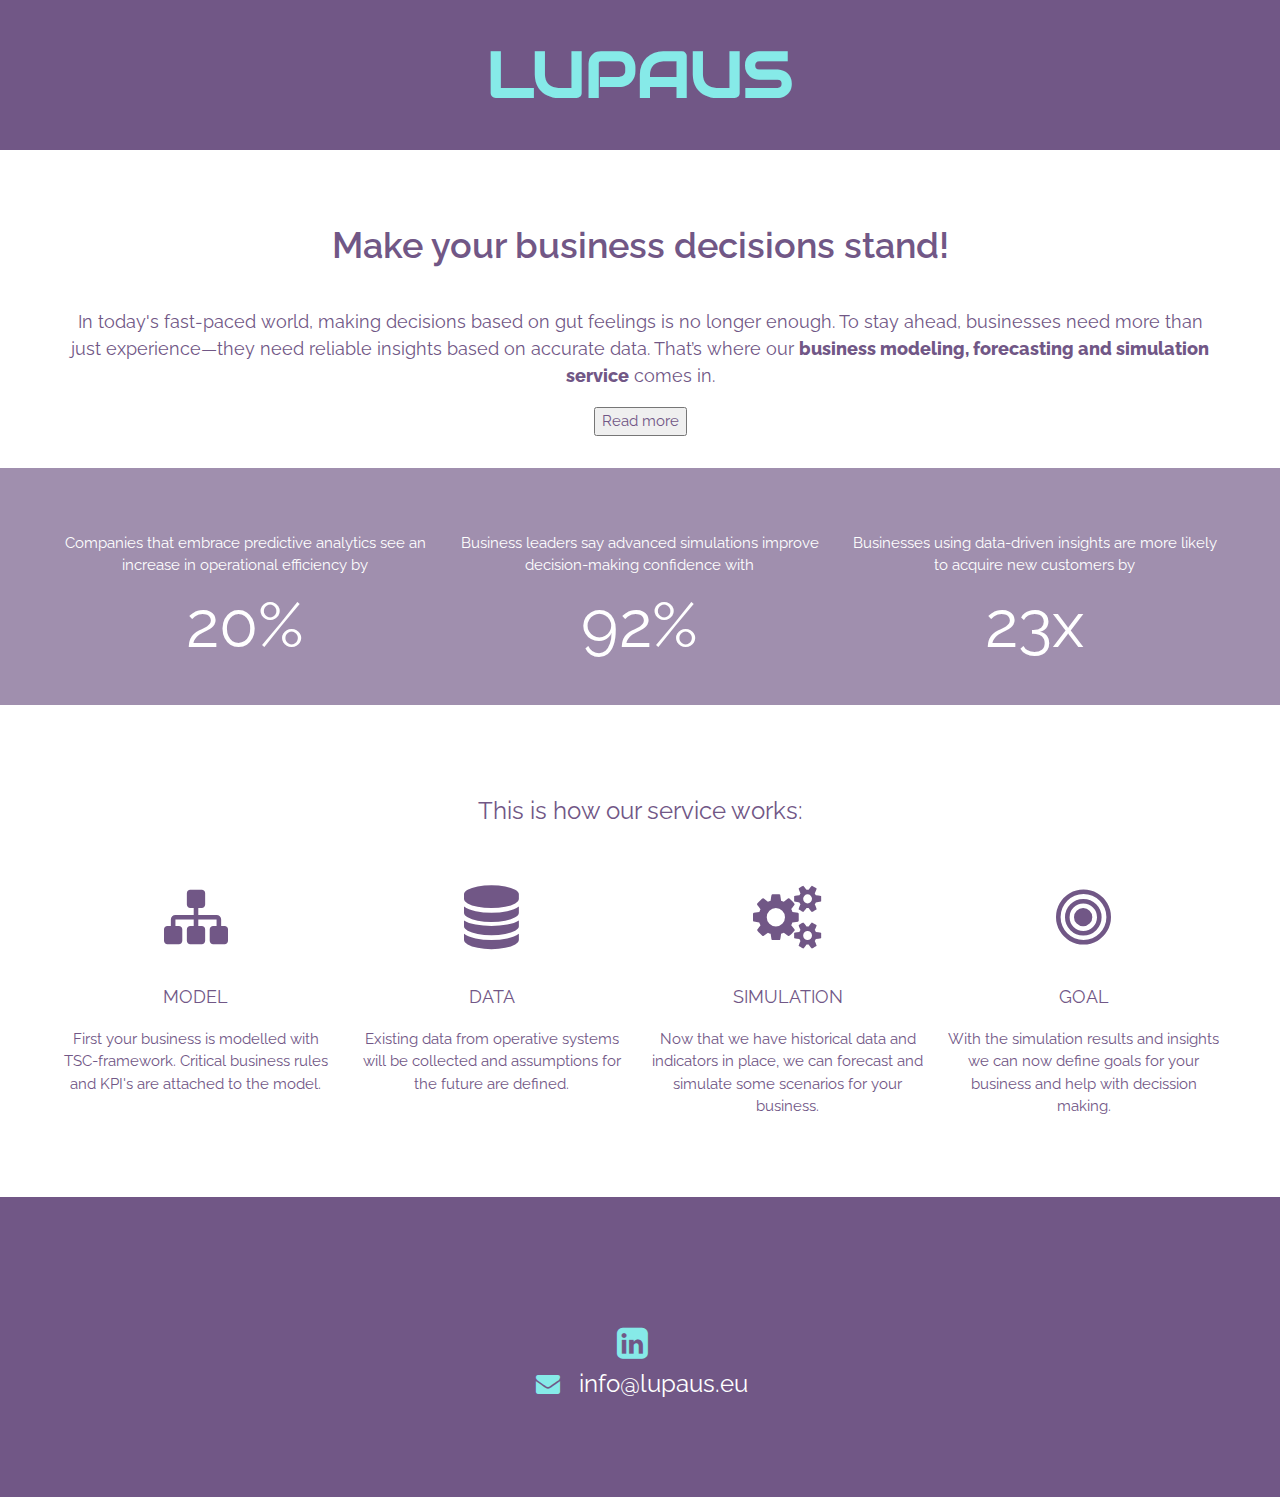
<file: index.html>
<!DOCTYPE html>
<html>

<head>
    <title>Lupaus</title>
    <meta charset="UTF-8">
    <meta name="viewport" content="width=device-width, initial-scale=1">
    <link rel="stylesheet" href="https://www.w3schools.com/w3css/4/w3.css">
    <link rel="stylesheet" href="https://cdnjs.cloudflare.com/ajax/libs/font-awesome/4.7.0/css/font-awesome.min.css">
    <link rel="preconnect" href="https://fonts.googleapis.com">
    <link rel="preconnect" href="https://fonts.gstatic.com" crossorigin>
    <link href="https://fonts.googleapis.com/css2?family=Audiowide&family=Raleway:ital,wght@0,100..900;1,100..900&display=swap" rel="stylesheet">
    <link rel="stylesheet" href="css/main.css">
    <style>
    </style>
</head>

<body>

    <!-- Navbar with smaller font when scrolling down  -->
    <div class="w3-top" id="navbar">
        <div class="logo-text w3-padding-16 w3-center">LUPAUS</div>
    </div>

    <!-- Header with full-height image -->
    <header class="w3-display-container bg" id="home">
        <div class="w3-display-middle">
            <span class="logo-text w3-jumbo" style="font-weight:800;">LUPAUS</span><br>
        </div>
    </header>

    <!-- "This is what we do" Section -->
    <div class="w3-content w3-center w3-padding-large w3-padding-32" style="max-width:1200px" id="about">
        <p class="w3-xxlarge " style="font-weight:600;">Make your business decisions stand!</p>
        <p class="w3-large">In today's fast-paced world, making decisions based on gut feelings is no longer enough. To stay ahead, businesses need more than just experience—they need reliable insights based on accurate data. That’s where our <span style="font-weight:800">business modeling, forecasting and simulation service</span> comes in.</p>
        <!-- Hide part of text by deafalt -->
        <div class="w3-large" id="more">
            <p>We specialize in analyzing and understanding the unique complexities of your business. Through detailed modeling of your operations, we provide advanced simulations that project future outcomes based on key factors and trends. By forecasting potential scenarios, we help you not only anticipate challenges but also seize new opportunities. Our service goes beyond data crunching: we transform data into actionable insights that guide your decision-making process with clarity and confidence.</p>
            <p>Our goal is simple: <span style="font-weight:800;">to help you make informed, impactful decisions that drive success.</span></p>
        </div>
        <button style="color:#715786" onclick="myFunction()" id="myBtn">Read more</button>
    </div>


    <!-- Promo Section "Statistics" A4789E / 715786-->
    <div class="w3-padding-32" style="background-color:#A08FAE;">
        <div class="w3-content w3-row-padding w3-center w3-text-white" style="max-width:1200px">
            <div class="w3-third w3-padding-top-32">
                Companies that embrace predictive analytics see an increase in operational efficiency by
                <br><span class="w3-jumbo">20%</span>
            </div>
            <div class="w3-third w3-padding-top-32">
                Business leaders say advanced simulations improve decision-making confidence with
                <br><span class="w3-jumbo">92%</span> 
            </div>
            <div class="w3-third w3-padding-top-32">
                Businesses using data-driven insights are more likely to acquire new customers by
                <br><span class="w3-jumbo">23x</span>
            </div>
        </div>
    </div>

    <!-- "This is what we do" Section -->
    <div class="w3-content w3-center w3-padding-64" style="max-width:1200px" id="about">
        <p class="w3-xlarge">This is how our service works:</p>
        <div class="w3-row-padding w3-padding-top-32">
            <div class="w3-quarter">
                <i class="fa fa-sitemap w3-margin-bottom w3-jumbo"></i>
                <p class="w3-large">MODEL</p>
                <p>First your business is modelled with TSC-framework. Critical business rules and KPI's are attached to the model.</p>
            </div>
            <div class="w3-quarter">
                <i class="fa fa-database w3-margin-bottom w3-jumbo"></i>
                <p class="w3-large">DATA</p>
                <p>Existing data from operative systems will be collected and assumptions for the future are defined.</p>
            </div>
            <div class="w3-quarter">
                <i class="fa fa-gears w3-margin-bottom w3-jumbo"></i>
                <p class="w3-large">SIMULATION</p>
                <p>Now that we have historical data and indicators in place, we can forecast and simulate some scenarios for your business.</p>
            </div>
            <div class="w3-quarter">
                <i class="fa fa-bullseye w3-margin-bottom w3-jumbo"></i>
                <p class="w3-large">GOAL</p>
                <p>With the simulation results and insights we can now define goals for your business and help with decission making.</p>
            </div>
        </div>
    </div>



    <!-- Contact Section -->
    <div class="w3-container w3-center bg w3-text-white w3-padding-top-64" id="contact">
        <div class="w3-xlarge w3-padding-top-64">
            <a href="https://www.linkedin.com/company/3854858" target="_blank" style="color:#86EAE8;">
                <i class="fa fa-linkedin-square fa-fw w3-margin-right w3-xxlarge"></i></a>
            <br><a href="mailto:info@lupaus.eu"><span style="color:#86EAE8;"><i class="fa fa-envelope fa-fw  w3-margin-right"></i></span></a>info@lupaus.eu
        </div>
    </div>

    <!-- Footer -->
    <footer class="w3-center w3-padding-64 bg">
        
    </footer>

    <script>

        // Toggle between showing and hiding the sidebar when clicking the menu icon
        var mySidebar = document.getElementById("sidebar");

        function w3_open() {
            if (mySidebar.style.display === 'block') {
                mySidebar.style.display = 'none';
            } else {
                mySidebar.style.display = 'block';
            }
        }

        // Close the sidebar with the close button
        function w3_close() {
            mySidebar.style.display = "none";
        }

        // When the user scrolls down 20px from the top of the document, slide down the navbar
        // When the user scrolls to the top of the page, slide up the navbar (50px out of the top view)
        window.onscroll = function() {scrollFunction()};

        function scrollFunction() {
            if (document.body.scrollTop > 100 || document.documentElement.scrollTop > 100) {
                document.getElementById("navbar").style.top = "0";
            } else {
                document.getElementById("navbar").style.top = "-60px";
            }
        }

        function myFunction() {
            var moreText = document.getElementById("more");
            var btnText = document.getElementById("myBtn");


            if (btnText.innerHTML === "Read less") {
                btnText.innerHTML = "Read more"; 
                moreText.style.display = "none";
            } else {
                btnText.innerHTML = "Read less"; 
                moreText.style.display = "block";
            }
        }
    </script>

</body>

</html>
</file>
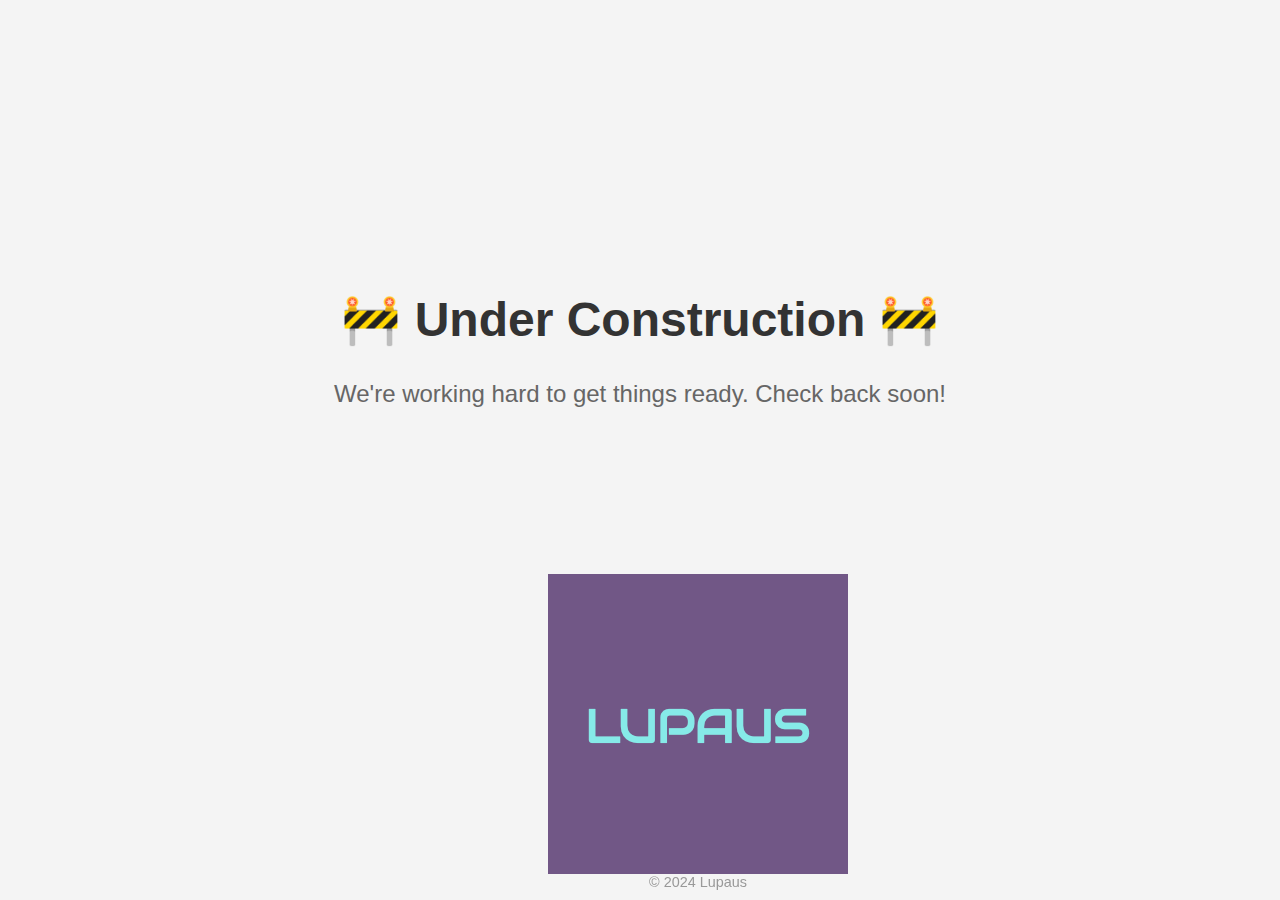
<file: index-building.html>
<!DOCTYPE html>
<html lang="en">
<head>
    <meta charset="UTF-8">
    <meta name="viewport" content="width=device-width, initial-scale=1.0">
    <meta http-equiv="X-UA-Compatible" content="ie=edge">
    <title>Under Construction</title>
    <style>
        body {
            font-family: Arial, sans-serif;
            background-color: #f4f4f4;
            color: #333;
            text-align: center;
            padding: 50px;
        }
        h1 {
            font-size: 3em;
            color: #333;
        }
        p {
            font-size: 1.5em;
            color: #666;
        }
        .container {
            margin-top: 20%;
        }
        .footer {
            position: fixed;
            bottom: 10px;
            width: 100%;
            text-align: center;
            color: #999;
            font-size: 0.9em;
        }
        .center {
            display: block;
            margin-left: auto;
            margin-right: auto;
            width: 50%;
        }
    </style>
</head>
<body>
    <div class="container">
        <h1>🚧 Under Construction 🚧</h1>
        <p>We're working hard to get things ready. Check back soon!</p>
    </div>
    <div class="footer">
        <img src="/images/lupaus-logo.png" style="width:300px;height:300px;" class="center">        
        &copy; 2024 Lupaus
    </div>
</body>
</html>
</file>
<file: css/main.css>
body {
    font-family: "Raleway", sans-serif;
    color:#715786;
    /* height: 100%; */
    /* line-height: 1.8; */

}

#navbar {
    position: fixed; /* Make it stick/fixed */
    top: -60px; /* Hide the navbar 50 px outside of the top view */
    width: 100%; /* Full width */
    /*height:60px;*/
    transition: top 0.3s; /* Transition effect when sliding down (and up) */
    background-color:#715786;
    /*display: block;*/
    font-size:24px
}

#more {display: none;}

.logo-text {
    font-family: 'Audiowide', sans-serif;
    /* color: #715786; */
    color:#86EAE8;
    /*color:#715786;*/
    /*color:#A08FAE;*/
    /*color:#D0C7D7;*/
    /*color:#ffffff;*/
}

/* color:#715786; */
/* color:#767C9F; */
/* color:#7CA1B7; */
/* color:#81C5D0; */
/* color:#86EAE8; */

/* Full height image header */
.bg-img {
    background-position: center;
    background-size: cover;
    background-image: url("/images/mobile-bg.jpg");
    min-height: 100px;
}

.bg {
    background-color:#715786;
    height: 150px;
}
</file>
